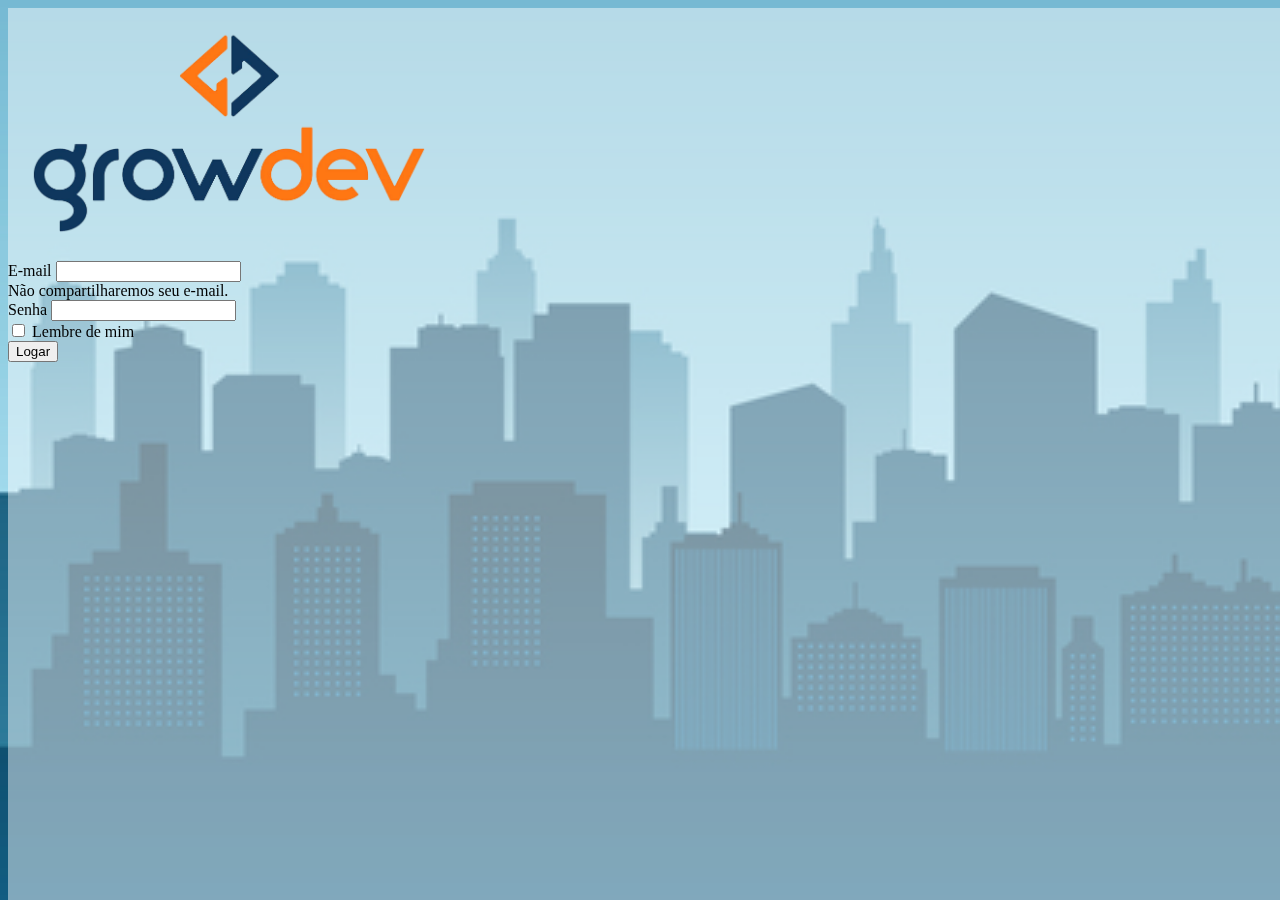
<file: bootstrap/index.html>
<!DOCTYPE html>
<html lang="pt-br">
<head>
    <meta charset="UTF-8">
    <meta http-equiv="X-UA-Compatible" content="IE=edge">
    <meta name="viewport" content="width=device-width, initial-scale=1.0">
    <title>Site com Bootstrap</title>
    <link href="https://cdn.jsdelivr.net/npm/bootstrap@5.3.0/dist/css/bootstrap.min.css" rel="stylesheet" integrity="sha384-9ndCyUaIbzAi2FUVXJi0CjmCapSmO7SnpJef0486qhLnuZ2cdeRhO02iuK6FUUVM" crossorigin="anonymous">
    <link rel="stylesheet" href="css/style.css">
</head>
<body class="bg-city">
    <div class="penumbra"></div>
    <div class="container">
        <div class="row justify-content-center">
            <div class="col-10 col-sm-6">
                <div class="container-fluid">
                    <div class="row">
                        <div class="col text-center">
                            <img src="imgs/Growdev logo.png" alt="Logo Growdev" id="growdev-logo" class="img-fluid">
                        </div>
                    </div>
                    <div class="row">
                        <div class="col">
                            <form action="home.html">
                                <div class="mb-3">
                                  <label for="email" class="form-label">E-mail</label>
                                  <input type="email" class="form-control" id="email" aria-describedby="emailHelp">
                                  <div id="emailHelp" class="form-text">Não compartilharemos seu e-mail.</div>
                                </div>
                                <div class="mb-3">
                                  <label for="password" class="form-label">Senha</label>
                                  <input type="password" class="form-control" id="password">
                                </div>
                                <div class="mb-3 form-check">
                                  <input type="checkbox" class="form-check-input" id="lembrar">
                                  <label class="form-check-label" for="lembrar">Lembre de mim</label>
                                </div>
                                <button type="submit" class="btn btn-primary">Logar</button>
                              </form>
                        </div>
                    </div>
                </div>
            </div>
        </div>
    </div>
</body>
</html>
</file>
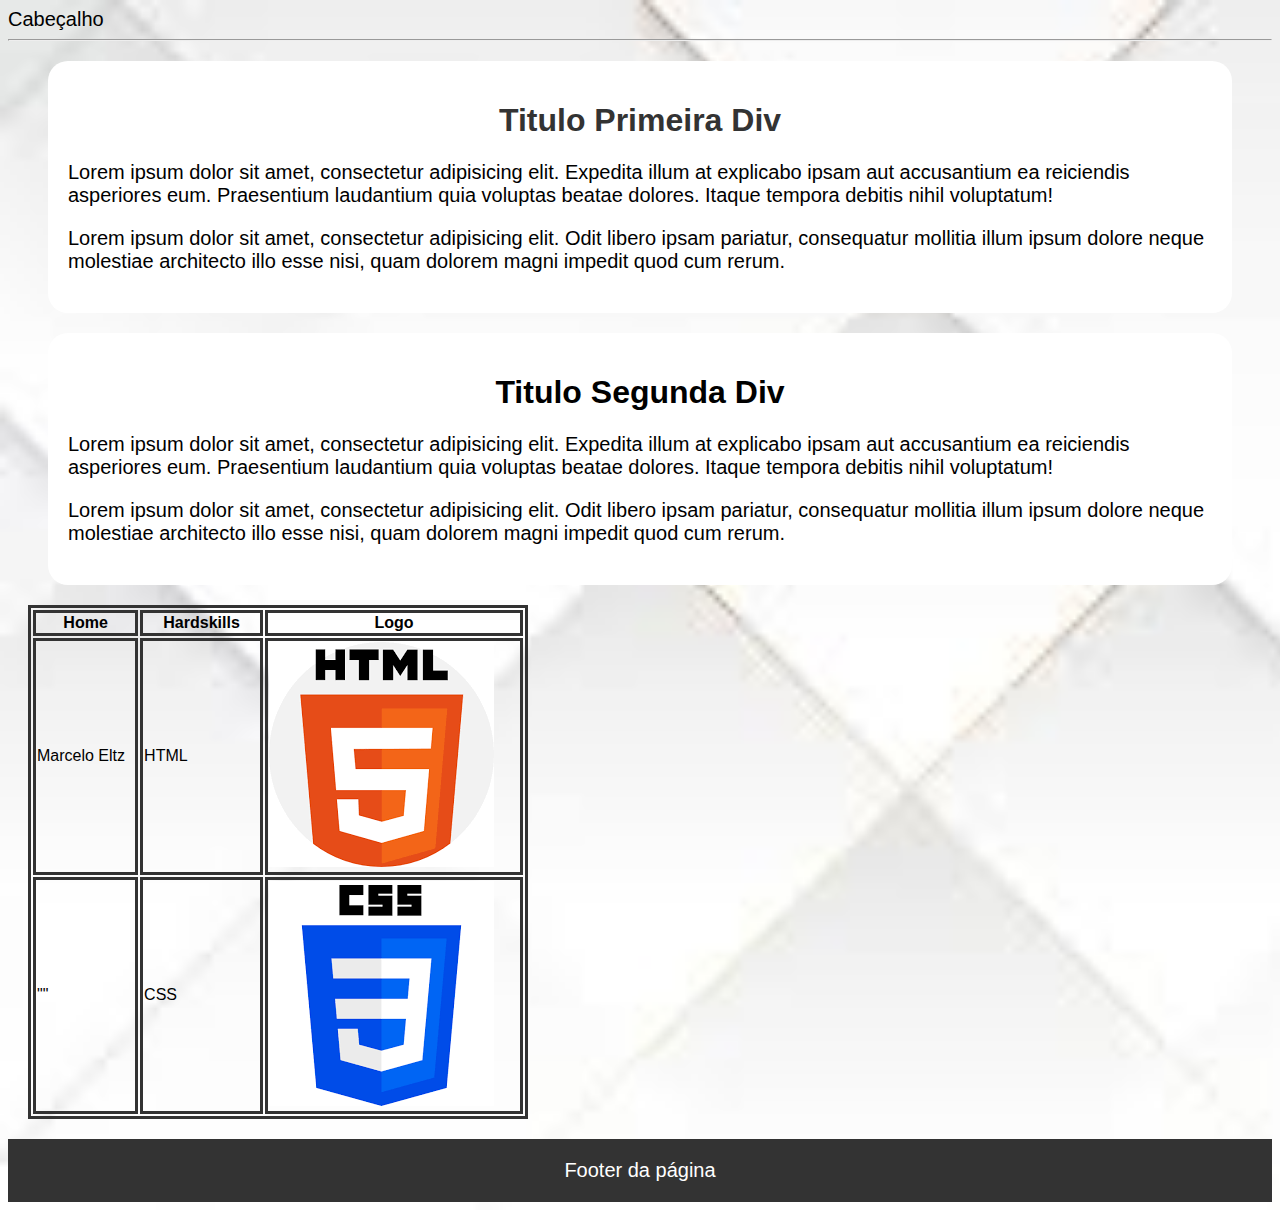
<file: html/index.html>
<!DOCTYPE html>
<html lang="pt-br">
<head>
    <meta charset="UTF-8">
    <meta http-equiv="X-UA-Compatible" content="IE=edge">
    <meta name="viewport" content="width=device-width, initial-scale=1.0">
    <title>Primeiro HTML</title>
    <link rel="stylesheet" href="css/style.css">
</head>
<body>
    <header>Cabeçalho</header>

    <hr>

    <main>
        <div class="fundo-branco">
            <h1 id="titulo-1">Titulo Primeira Div</h1>
            <p class="paragrafo">Lorem ipsum dolor sit amet, consectetur adipisicing elit. Expedita illum at explicabo ipsam aut accusantium ea reiciendis asperiores eum. Praesentium laudantium quia voluptas beatae dolores. Itaque tempora debitis nihil voluptatum!</p>
            <p  class="paragrafo">Lorem ipsum dolor sit amet, consectetur adipisicing elit. Odit libero ipsam pariatur, consequatur mollitia illum ipsum dolore neque molestiae architecto illo esse nisi, quam dolorem magni impedit quod cum rerum.</p>
        </div>
        <div class="fundo-branco">
            <h1>Titulo Segunda Div</h1>
            <p class="paragrafo">Lorem ipsum dolor sit amet, consectetur adipisicing elit. Expedita illum at explicabo ipsam aut accusantium ea reiciendis asperiores eum. Praesentium laudantium quia voluptas beatae dolores. Itaque tempora debitis nihil voluptatum!</p>
            <p class="paragrafo">Lorem ipsum dolor sit amet, consectetur adipisicing elit. Odit libero ipsam pariatur, consequatur mollitia illum ipsum dolore neque molestiae architecto illo esse nisi, quam dolorem magni impedit quod cum rerum.</p>
        </div>
        <div>
            <table class="table">
                <tr>
                    <th>Home</th>
                    <th>Hardskills</th>
                    <th>Logo</th>
                </tr>
                <tr>
                    <td>Marcelo Eltz</td>
                    <td>HTML</td>
                    <td><img src="imgs/html.png" alt="HTML logo"></td>
                </tr>
                <tr>
                    <td>""</td>
                    <td>CSS</td>
                    <td><img src="imgs/css.png" alt="CSS logo"></td>
                </tr>
            </table>
        </div>
    </main>

    <footer>Footer da página</footer>
</body>
</html>
</file>
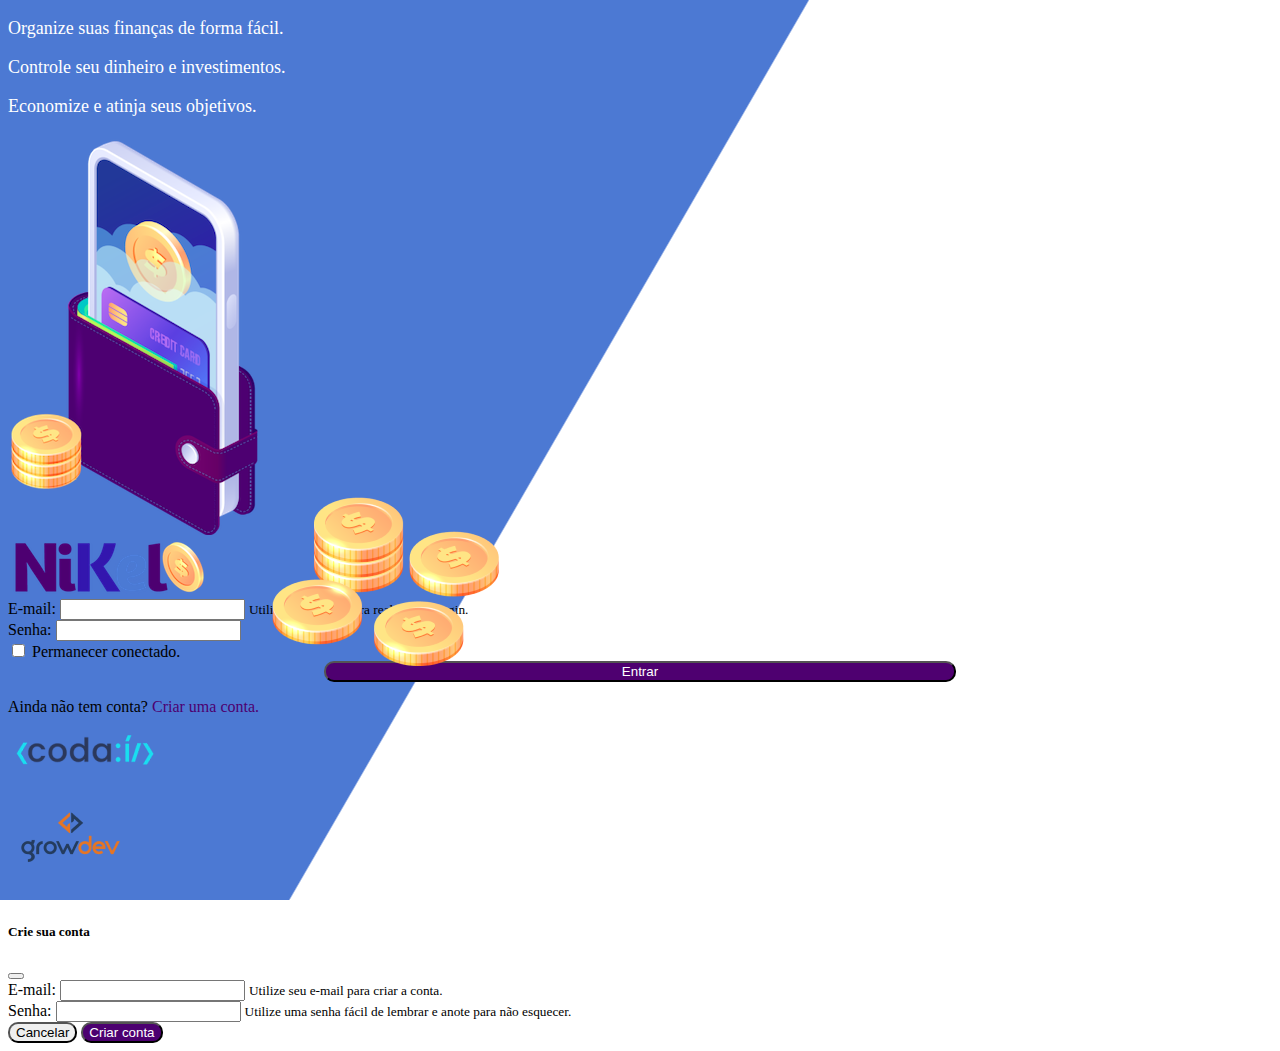
<file: nikel/public/index.html>
<!DOCTYPE html>
<html lang="pt-br">
<head>
    <meta charset="UTF-8">
    <meta name="viewport" content="width=device-width, initial-scale=1.0">
    <title>Nikel</title>
    <link href="https://cdn.jsdelivr.net/npm/bootstrap@5.3.0/dist/css/bootstrap.min.css" rel="stylesheet" integrity="sha384-9ndCyUaIbzAi2FUVXJi0CjmCapSmO7SnpJef0486qhLnuZ2cdeRhO02iuK6FUUVM" crossorigin="anonymous">
    <link rel="stylesheet" href="css/styles.css">
</head>
<body id="login">
    <main>
        <div class="container">
            <div class="row vh-100">
                <div class="col d-flex justify-content-center my-5 flex-column">
                    <div class="text-login">
                        <p>Organize suas finanças de forma fácil.</p>
                        <p>Controle seu dinheiro e investimentos.</p>
                        <p>Economize e atinja seus objetivos.</p>
                    </div>
                    <div class="text-center">
                        <img src="assets/images/pocket.png" alt="Pocket icon" class="img-fluid">
                        <img src="assets/images/coins.png" alt="Moedas" class="img-fluid d-none  d-xl-inline coins">
                    </div>
                </div>
                <div class="col d-flex justify-content-center my-5 flex-column">
                    <div class="container">
                        <div class="row">
                            <div class="col">
                                <div class="text-center mb-3">
                                    <img src="assets/images/nikel-logo.png" alt="Logo Nikel">
                                </div>
                            </div>
                        </div>
                        <div class="row">
                            <form id="login-form">
                                <div class="form-group">
                                    <label for="login-email">E-mail:</label>
                                    <input type="email" class="form-control" id="login-email" aria-describedby="emailHelp">
                                    <small id="emailHelp" class="form-text text-muted">Utilize seu e-mail para realizar seu login.</small>
                                </div>
                                <div class="form-group">
                                    <label for="login-password">Senha:</label>
                                    <input type="password" class="form-control" id="login-password">
                                </div>
                                <div class="form-check">
                                    <input type="checkbox" class="form-check-input" id="login-session-check">
                                    <label class="form-check-label" for="login-session-check">Permanecer conectado.</label>
                                </div>
                                <button type="submit" class="btn button-login mt-2">Entrar</button>
                            </form>
                        </div>
                        <div class="row">
                            <div class="col">
                                <p class="text-center mt-2 form-text" data-bs-toggle="modal" data-bs-target="#register-modal">
                                    Ainda não tem conta?
                                    <span class="link-default">Criar uma conta.</span>
                                </p>
                            </div>
                        </div>
                        <div class="row text-center mt-5">
                            <div class="col">
                                <img src="assets/images/codai-logo.png" alt="Logo Codaí">
                            </div>
                        </div>
                        <div class="row text-center">
                            <div class="col">
                                <img src="assets/images/growdev-logo.png" alt="Logo Growdev">
                            </div>
                        </div>
                    </div>
                </div>
            </div>
        </div>

        <div class="modal" tabindex="-1" id="register-modal">
            <div class="modal-dialog">
                <div class="modal-content">
                    <div class="modal-header">
                        <h5 class="modal-title">Crie sua conta</h5>
                        <button type="button" class="btn-close" data-bs-dismiss="modal" aria-label="Close"></button>
                    </div>
                    <form id="register-form">
                        <div class="modal-body">
                            <div class="form-group">
                                <label for="register-email">E-mail:</label>
                                <input type="email" class="form-control" id="register-email" aria-describedby="emailHelp" required>
                                <small id="emailHelp" class="form-text text-muted">Utilize seu e-mail para criar a conta.</small>
                            </div>
                            <div class="form-group">
                                <label for="register-password">Senha:</label>
                                <input type="password" class="form-control" id="register-password" aria-describedby="passwordHelp" required>
                                <small id="passwordHelp" class="form-text text-muted">Utilize uma senha fácil de lembrar e anote para não esquecer.</small>
                            </div>
                        </div>
                        <div class="modal-footer">
                            <button class="btn btn-secondary button-cancel" data-bs-dismiss="modal">Cancelar</button>
                            <button type="submit" class="btn button-default">Criar conta</button>
                        </div>
                    </form>
                </div>
            </div>
        </div>
    </main>

    <script src="https://cdn.jsdelivr.net/npm/bootstrap@5.3.0/dist/js/bootstrap.bundle.min.js" integrity="sha384-geWF76RCwLtnZ8qwWowPQNguL3RmwHVBC9FhGdlKrxdiJJigb/j/68SIy3Te4Bkz" crossorigin="anonymous"></script>
    <script src="js/index.js"></script>
</body>
</html>
</file>
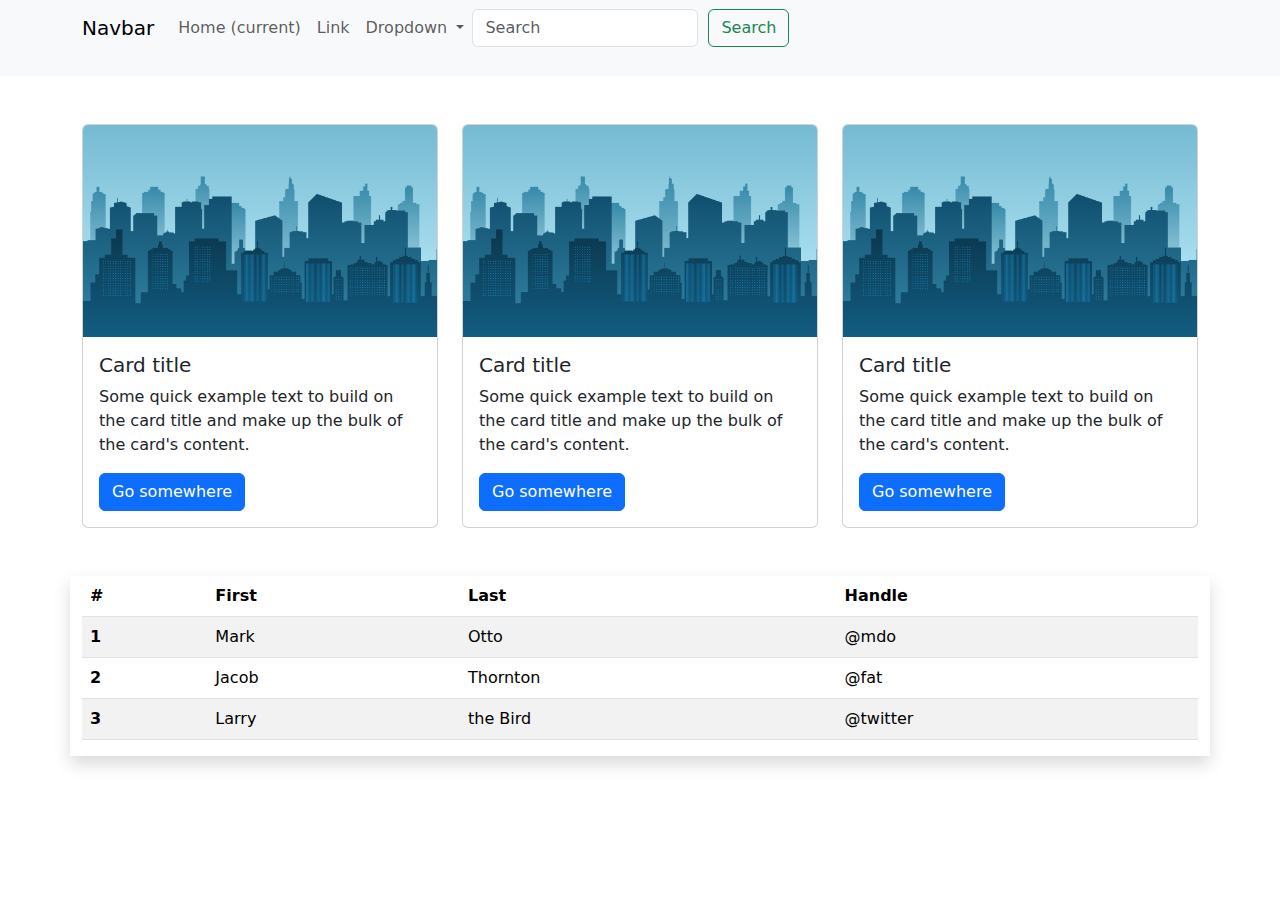
<file: bootstrap/home.html>
<!DOCTYPE html>
<html lang="pt-br">
<head>
    <meta charset="UTF-8">
    <meta http-equiv="X-UA-Compatible" content="IE=edge">
    <meta name="viewport" content="width=device-width, initial-scale=1.0">
    <title>Site com Bootstrap - Home</title>
    <link href="https://cdn.jsdelivr.net/npm/bootstrap@5.3.0/dist/css/bootstrap.min.css" rel="stylesheet">
    <link rel="stylesheet" href="css/style.css">
</head>
<body>
    <header>
        <nav class="navbar navbar-expand-lg navbar-light bg-light">
            <div class="container">
                <a class="navbar-brand" href="#">Navbar</a>
                <button class="navbar-toggler" type="button" data-toggle="collapse" data-target="#navbarSupportedContent" aria-controls="navbarSupportedContent" aria-expanded="false" aria-label="Toggle navigation">
                    <span class="navbar-toggler-icon"></span>
                </button>
            
                <div class="collapse navbar-collapse" id="navbarSupportedContent">
                    <ul class="navbar-nav mr-auto">
                        <li class="nav-item active">
                            <a class="nav-link" href="#">Home <span class="sr-only">(current)</span></a>
                        </li>
                        <li class="nav-item">
                            <a class="nav-link" href="#">Link</a>
                        </li>
                        <li class="nav-item dropdown">
                            <a class="nav-link dropdown-toggle" href="#" id="navbarDropdown" role="button" data-toggle="dropdown" aria-haspopup="true" aria-expanded="false">
                                Dropdown
                            </a>
                            <div class="dropdown-menu" aria-labelledby="navbarDropdown">
                                <a class="dropdown-item" href="#">Action</a>
                                <a class="dropdown-item" href="#">Another action</a>
                                <div class="dropdown-divider"></div>
                                <a class="dropdown-item" href="#">Something else here</a>
                            </div>
                        </li>
                    </ul>
                    <form class="form-inline my-2 my-lg-0" id="nav-form">
                        <input class="form-control" type="search" placeholder="Search" aria-label="Search">
                        <button class="btn btn-outline-success my-2 my-sm-0" type="submit">Search</button>
                    </form>
                </div>
            </div>
        </nav>
    </header>

    <main>
        <div class="container">
            <div class="row mt-5">
                <div class="col">
                    <div class="card">
                        <img class="card-img-top" src="imgs/bg-city.jpg" alt="Card image cap">
                        <div class="card-body">
                            <h5 class="card-title">Card title</h5>
                            <p class="card-text">Some quick example text to build on the card title and make up the bulk of the card's content.</p>
                            <a href="#" class="btn btn-primary">Go somewhere</a>
                        </div>
                    </div>
                </div>
                <div class="col">
                    <div class="card">
                        <img class="card-img-top" src="imgs/bg-city.jpg" alt="Card image cap">
                        <div class="card-body">
                            <h5 class="card-title">Card title</h5>
                            <p class="card-text">Some quick example text to build on the card title and make up the bulk of the card's content.</p>
                            <a href="#" class="btn btn-primary">Go somewhere</a>
                        </div>
                    </div>
                </div>
                <div class="col">
                    <div class="card">
                        <img class="card-img-top" src="imgs/bg-city.jpg" alt="Card image cap">
                        <div class="card-body">
                            <h5 class="card-title">Card title</h5>
                            <p class="card-text">Some quick example text to build on the card title and make up the bulk of the card's content.</p>
                            <a href="#" class="btn btn-primary">Go somewhere</a>
                        </div>
                    </div>
                </div>
            </div>

            <div class="row mt-5 shadow">
                <div class="col">
                    <table class="table table-striped">
                        <thead>
                            <tr>
                                <th scope="col">#</th>
                                <th scope="col">First</th>
                                <th scope="col">Last</th>
                                <th scope="col">Handle</th>
                            </tr>
                        </thead>
                        <tbody>
                            <tr>
                                <th scope="row">1</th>
                                <td>Mark</td>
                                <td>Otto</td>
                                <td>@mdo</td>
                            </tr>
                            <tr>
                                <th scope="row">2</th>
                                <td>Jacob</td>
                                <td>Thornton</td>
                                <td>@fat</td>
                            </tr>
                            <tr>
                                <th scope="row">3</th>
                                <td>Larry</td>
                                <td>the Bird</td>
                                <td>@twitter</td>
                            </tr>
                        </tbody>
                    </table>
                </div>
            </div>
        </div>
    </main>

    <script src="https://code.jquery.com/jquery-3.2.1.slim.min.js"></script>
    <script src="https://cdn.jsdelivr.net/npm/popper.js@1.12.9/dist/umd/popper.min.js"></script>
    <script src="https://cdn.jsdelivr.net/npm/bootstrap@4.0.0/dist/js/bootstrap.min.js"></script>
</body>
</html>
</file>
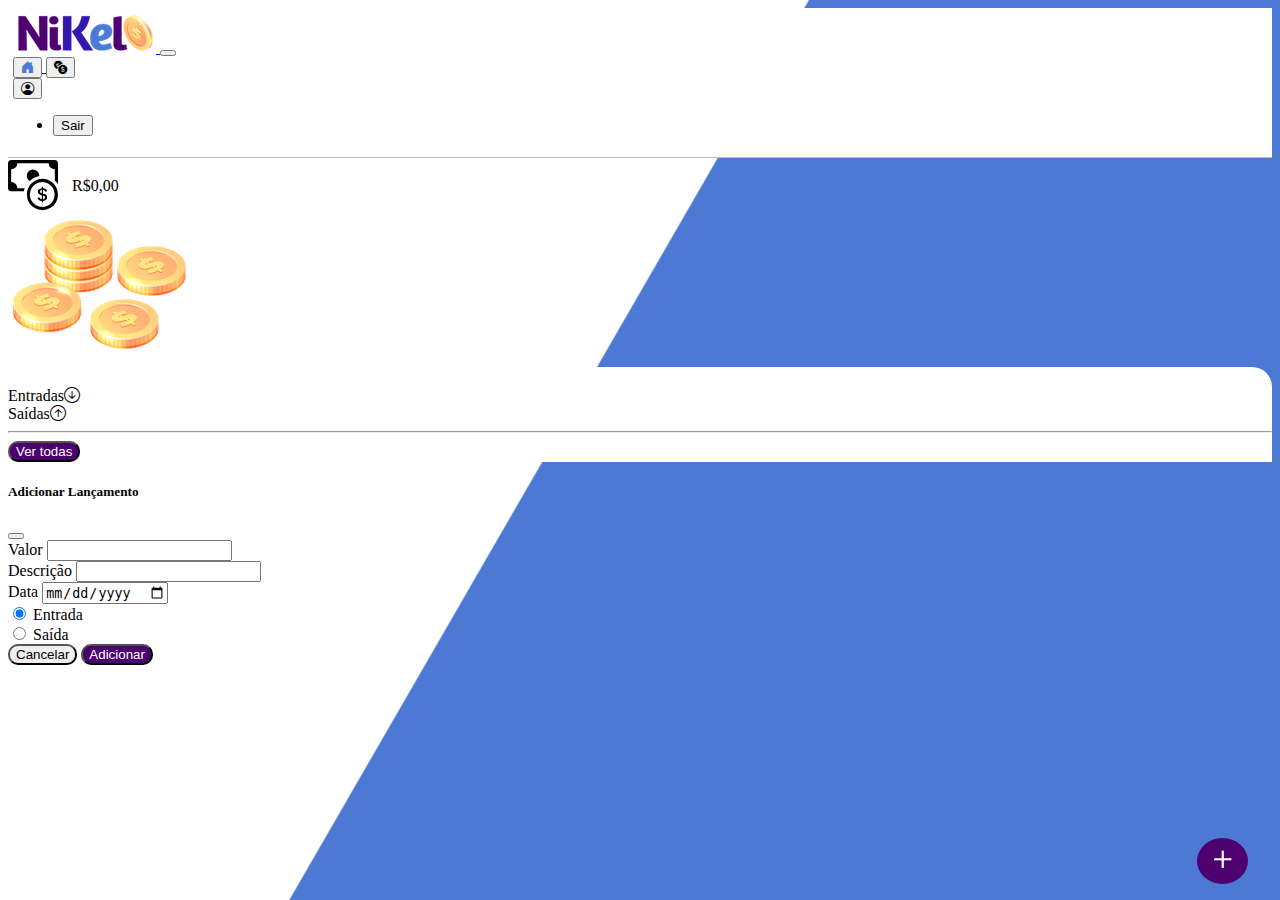
<file: nikel/public/home.html>
<!DOCTYPE html>
<html lang="pt-br">
<head>
    <meta charset="UTF-8">
    <meta name="viewport" content="width=device-width, initial-scale=1.0">
    <title>Nikel - Home</title>
    <link href="https://cdn.jsdelivr.net/npm/bootstrap@5.3.0/dist/css/bootstrap.min.css" rel="stylesheet" integrity="sha384-9ndCyUaIbzAi2FUVXJi0CjmCapSmO7SnpJef0486qhLnuZ2cdeRhO02iuK6FUUVM" crossorigin="anonymous">
    <link rel="stylesheet" href="https://cdn.jsdelivr.net/npm/bootstrap-icons@1.10.5/font/bootstrap-icons.css">
    <link rel="stylesheet" href="css/styles.css">
</head>
<body id="app">
    <header>
        <nav class="navbar navbar-expand bg-white">
            <div class="container-fluid">
                <a class="navbar-brand" href="#">
                    <img src="assets/images/nikel-small-logo.png" alt="Nikel logo" class="img-fluid">
                </a>
                <button class="navbar-toggler" type="button" data-bs-toggle="collapse" data-bs-target="#navbarSupportedContent" aria-controls="navbarSupportedContent" aria-expanded="false" aria-label="Toggle navigation">
                    <span class="navbar-toggler-icon"></span>
                </button>
                <div class="collapse navbar-collapse justify-content-end" id="navbarSupportedContent">
                    <div class="d-flex menu">
                        <a href="home.html">
                            <button class="btn" type="button">
                                <i class="bi bi-house-door-fill fs-4 color-secondary"></i>
                            </button>
                        </a>
                        <a href="transactions.html">
                            <button class="btn" type="button">
                                <i class="bi bi-currency-exchange fs-4"></i>
                            </button>
                        </a>
                        <div class="dropdown">
                            <button class="btn" type="button" data-bs-toggle="dropdown" aria-expanded="false">
                                <i class="bi bi-person-circle fs-4"></i>
                            </button>
                            <ul class="dropdown-menu logout">
                                <li><button id="button-logout" class="dropdown-item">Sair</button></li>
                            </ul>
                          </div>
                    </div>
                </div>
            </div>
        </nav>
    </header>

    <main>
        <div class="container-lg">
            <div class="row">
                <div class="col mt-4 justify-content-start align-items-center">
                    <i class="bi bi-cash-coin primary icon-detail"></i>
                    <span class="fs-2" id="total">R$0,00</span>
                </div>
                <div class="col mt-4 justify-content-end d-flex">
                    <img src="assets/images/coins-small.png" alt="Moedas">
                </div>
            </div>
            <div class="row">
                <div class="col-12 info shadow-lg">
                    <div class="container">
                        <div class="row">
                            <div class="col-6">
                                <span class="fs-4">Entradas<i class="bi bi-arrow-down-circle fs-2 align-middle"></i></span>
                            </div>
                            <div class="col-6">
                                <span class="fs-4">Saídas<i class="bi bi-arrow-up-circle fs-2 align-middle"></i></span>
                            </div>
                            <div class="col-12 my-2">
                                <hr>
                            </div>
                        </div>
                        <div class="row">
                            <div class="col-6">
                                <div class="container p-0" id="cash-in-list">
                                </div>
                            </div>
                            <div class="col-6">
                                <div class="container p=0" id="cash-out-list">
                                </div>
                            </div>
                            <div class="col-12 mb-4">
                                <button class="btn button-default" id="transactions-button">Ver todas</button>
                            </div>
                        </div>
                    </div>
                </div>
            </div>
            <button class="btn button-float" data-bs-target="#transaction-modal" data-bs-toggle="modal"><i class="bi bi-plus"></i></button>
        </div>

        <div class="modal" tabindex="-1" id="transaction-modal">
            <div class="modal-dialog">
                <div class="modal-content">
                    <div class="modal-header">
                        <h5 class="modal-title">Adicionar Lançamento</h5>
                        <button type="button" class="btn-close" data-bs-dismiss="modal" aria-label="Close"></button>
                    </div>
                    <form id="transaction-form">
                        <div class="modal-body">
                            <div class="form-group">
                                <label for="transaction-value">Valor</label>
                                <input type="number" step="any" class="form-control" id="transaction-value" required>
                            </div>
                            <div class="form-group">
                                <label for="transaction-description">Descrição</label>
                                <input type="text" class="form-control" id="transaction-description" required>
                            </div>
                            <div class="form-group">
                                <label for="transaction-date">Data</label>
                                <input type="date" class="form-control" id="transaction-date" required>
                            </div>
                            <div class="form-group">
                                <div class="form-check form-check-inline">
                                    <input class="form-check-input" type="radio" name="transaction-type" id="inlineRadio1" value="1" checked>
                                    <label class="form-check-label" for="inlineRadio1">Entrada</label>
                                </div>
                                <div class="form-check form-check-inline">
                                    <input class="form-check-input" type="radio" name="transaction-type" id="inlineRadio2" value="2">
                                    <label class="form-check-label" for="inlineRadio2">Saída</label>
                                </div>
                            </div>
                        </div>
                        <div class="modal-footer">
                            <button class="btn btn-secondary button-cancel" data-bs-dismiss="modal">Cancelar</button>
                            <button type="submit" class="btn button-default">Adicionar</button>
                        </div>
                    </form>
                </div>
            </div>
        </div>
    </main>

    <script src="https://cdn.jsdelivr.net/npm/bootstrap@5.3.0/dist/js/bootstrap.bundle.min.js" integrity="sha384-geWF76RCwLtnZ8qwWowPQNguL3RmwHVBC9FhGdlKrxdiJJigb/j/68SIy3Te4Bkz" crossorigin="anonymous"></script>
    <script src="js/home.js"></script>
</body>
</html>
</file>
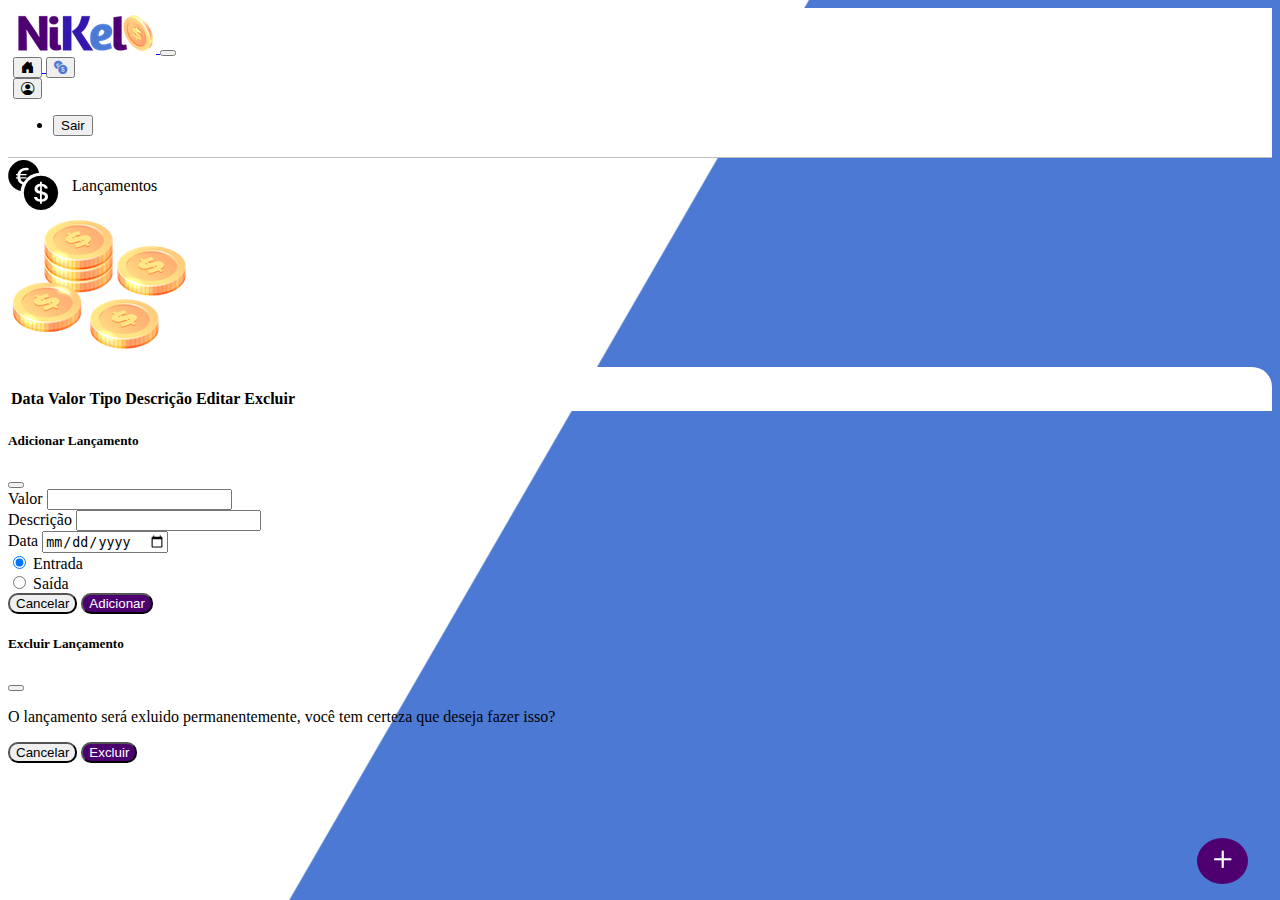
<file: nikel/public/transactions.html>
<!DOCTYPE html>
<html lang="pt-br">
<head>
    <meta charset="UTF-8">
    <meta name="viewport" content="width=device-width, initial-scale=1.0">
    <title>Nikel - Lançamentos</title>
    <link href="https://cdn.jsdelivr.net/npm/bootstrap@5.3.0/dist/css/bootstrap.min.css" rel="stylesheet" integrity="sha384-9ndCyUaIbzAi2FUVXJi0CjmCapSmO7SnpJef0486qhLnuZ2cdeRhO02iuK6FUUVM" crossorigin="anonymous">
    <link rel="stylesheet" href="https://cdn.jsdelivr.net/npm/bootstrap-icons@1.10.5/font/bootstrap-icons.css">
    <link rel="stylesheet" href="css/styles.css">
</head>
<body id="app">
    <header>
        <nav class="navbar navbar-expand bg-white">
            <div class="container-fluid">
                <a class="navbar-brand" href="#">
                    <img src="assets/images/nikel-small-logo.png" alt="Nikel logo" class="img-fluid">
                </a>
                <button class="navbar-toggler" type="button" data-bs-toggle="collapse" data-bs-target="#navbarSupportedContent" aria-controls="navbarSupportedContent" aria-expanded="false" aria-label="Toggle navigation">
                    <span class="navbar-toggler-icon"></span>
                </button>
                <div class="collapse navbar-collapse justify-content-end" id="navbarSupportedContent">
                    <div class="d-flex menu">
                        <a href="home.html">
                            <button class="btn" type="button">
                                <i class="bi bi-house-door-fill fs-4"></i>
                            </button>
                        </a>
                        <a href="transactions.html">
                            <button class="btn" type="button">
                                <i class="bi bi-currency-exchange fs-4 color-secondary"></i>
                            </button>
                        </a>
                        <div class="dropdown">
                            <button class="btn" type="button" data-bs-toggle="dropdown" aria-expanded="false">
                                <i class="bi bi-person-circle fs-4"></i>
                            </button>
                            <ul class="dropdown-menu logout">
                                <li><button id="button-logout" class="dropdown-item">Sair</button></li>
                            </ul>
                          </div>
                    </div>
                </div>
            </div>
        </nav>
    </header>

    <main>
        <div class="container-lg">
            <div class="row">
                <div class="col mt-4 justify-content-start align-items-center">
                    <i class="bi bi-currency-exchange primary icon-detail"></i>
                    <span class="fs-2">Lançamentos</span>
                </div>
                <div class="col mt-4 justify-content-end d-flex">
                    <img src="assets/images/coins-small.png" alt="Moedas">
                </div>
            </div>
            <div class="row">
                <div class="col-12 info shadow-lg">
                    <div class="container">
                        <div class="row">
                            <div class="col">
                                <table class="table">
                                    <thead>
                                        <tr>
                                            <th scope="col">Data</th>
                                            <th scope="col">Valor</th>
                                            <th scope="col">Tipo</th>
                                            <th scope="col">Descrição</th>
                                            <th scope="col">Editar</th>
                                            <th scope="col">Excluir</th>
                                        </tr>
                                    </thead>
                                    <tbody id="transactions-list"></tbody>
                                </table>
                            </div>
                        </div>
                    </div>
                </div>
            </div>
            <button class="btn button-float" data-bs-target="#transaction-modal" data-bs-toggle="modal" onclick="selectAddition()"><i class="bi bi-plus"></i></button>
        </div>
        
        <input type="hidden" id="selected-record" value="0">
        
        <div class="modal" tabindex="-1" id="transaction-modal">
            <input type="hidden" id="action" value="add">
            <div class="modal-dialog">
                <div class="modal-content">
                    <div class="modal-header">
                        <h5 class="modal-title">Adicionar Lançamento</h5>
                        <button type="button" class="btn-close" data-bs-dismiss="modal" aria-label="Close"></button>
                    </div>
                    <form id="transaction-form">
                        <div class="modal-body">
                            <div class="form-group">
                                <label for="transaction-value">Valor</label>
                                <input type="number" step="any" class="form-control" id="transaction-value">
                            </div>
                            <div class="form-group">
                                <label for="transaction-description">Descrição</label>
                                <input type="text" class="form-control" id="transaction-description">
                            </div>
                            <div class="form-group">
                                <label for="transaction-date">Data</label>
                                <input type="date" class="form-control" id="transaction-date">
                            </div>
                            <div class="form-group">
                                <div class="form-check form-check-inline">
                                    <input class="form-check-input" type="radio" name="transaction-type" id="radio1" value="1" checked>
                                    <label class="form-check-label" for="radio1">Entrada</label>
                                </div>
                                <div class="form-check form-check-inline">
                                    <input class="form-check-input" type="radio" name="transaction-type" id="radio2" value="2">
                                    <label class="form-check-label" for="radio2">Saída</label>
                                </div>
                            </div>
                        </div>
                        <div class="modal-footer">
                            <button class="btn btn-secondary button-cancel" data-bs-dismiss="modal">Cancelar</button>
                            <button type="submit" class="btn button-default" id="primary-submit-button">Adicionar</button>
                        </div>
                    </form>
                </div>
            </div>
        </div>

        <div class="modal" tabindex="-1" id="deletion-modal">
            <div class="modal-dialog">
                <div class="modal-content">
                    <div class="modal-header">
                        <h5 class="modal-title">Excluir Lançamento</h5>
                        <button type="button" class="btn-close" data-bs-dismiss="modal" aria-label="Close"></button>
                    </div>
                    <form id="deletion-form">
                        <div class="modal-body">
                            <div class="form-group">
                                <p>O lançamento será exluido permanentemente, você tem certeza que deseja fazer isso?</p>
                            </div>
                        </div>
                        <div class="modal-footer">
                            <button class="btn btn-secondary button-cancel" data-bs-dismiss="modal">Cancelar</button>
                            <button type="submit" class="btn button-default">Excluir</button>
                        </div>
                    </form>
                </div>
            </div>
        </div>
    </main>

    <script src="https://cdn.jsdelivr.net/npm/bootstrap@5.3.0/dist/js/bootstrap.bundle.min.js" integrity="sha384-geWF76RCwLtnZ8qwWowPQNguL3RmwHVBC9FhGdlKrxdiJJigb/j/68SIy3Te4Bkz" crossorigin="anonymous"></script>
    <script src="js/transactions.js"></script>
</body>
</html>
</file>
<file: bootstrap/css/style.css>
html {
    margin: 0;
    padding: 0;
    border: 0;
}

.bg-city {
    background: url("../imgs/bg-city-re.jpg") no-repeat fixed;
    background-size: cover;

}

.penumbra {
    background: #ffffff77;
    width: 100%;
    height: 100%;
    position: fixed;
    z-index: -1;
}

#growdev-logo {
    margin: 20px;
    width: 100%;
    max-width: 400px;
}

.container {
    padding-bottom: 20px;
}

#nav-form {
    display: flex;
}
#nav-form > input {
    margin-right: 10px;
}
</file>
<file: html/css/style.css>
html {
    margin: 0;
    padding: 0;
    border: 0;
    font-family: Verdana, Geneva, Tahoma, sans-serif;
}

body {
    /* background-color: azure; */
    background: url(../imgs/bg.png) no-repeat left top;
    background-size: cover;
}

header {
    /* background-color: black;
    color: white; */
    font-size: 20px;
    padding: 20;
}

h1 {
    text-align: center;
}

main {
    padding: 0 20px;
}

footer {
    background-color: #333;
    color: white;
    font-size: 20px;
    text-align: center;
    margin-top: 20px;
    padding: 20px;
}

#titulo-1 {
    color: #333333;
}

.paragrafo {
    font-size: 20px;
}

.table, th, tr, td {
    width: 500px;
    border: solid #333333;
}

.fundo-branco {
    background-color: #fff;
    border-radius: 20px;
    padding: 20px;
    margin: 20px;
}
</file>
<file: nikel/public/css/styles.css>
html {
    margin: 0;
    padding: 0;
    border: 0;
}

.color-primary {
    color: #4c0070;
}

.color-secondary {
    color: #4c79d3;
}

#login {
    background: linear-gradient(120deg, #4c79d3 44.9%, #fff 45%) no-repeat fixed;
}

.text-login {
    color: #fff;
    font-size: 18px;
    font-weight: 500;
}

.coins {
    position: relative;
    bottom: -150px;
}

.button-login {
    border-radius: 10px;
    background-color: #4e0070;
    color: #fff;
    width: 50%;
    margin: 0 25%;
}

.button-login:hover, .button-default:hover {
    background-color: #4c79d3;
    color: #fff;
}

.link-default {
    color: #4c0070;
    cursor: pointer;
}

.link-default:hover {
    color: #4c79d3;
}

/* APP */
#app {
    background: linear-gradient(120deg, #fff 44.9%, #4c79d3 45%) no-repeat fixed;
}

header {
    border-bottom: 1px solid #bebcbc;
    padding: 5px;
    background-color: #fff;
}

.icon-detail {
    font-size: 50px;
    margin-right: 10px;
    vertical-align: middle;
}

.info {
    background-color: #fff;
    border-radius: 20px 20px 0 0;
    padding: 20px 0 0 0;
}

.button-default {
    border-radius: 10px;
    background-color: #4c0070;
    color: #fff;
}

.button-cancel {
    border-radius: 10px;
}

.button-float {
    border-radius: 50%;
    border: 2px solid #4e0070;
    position: fixed;
    bottom: 1rem;
    right: 2rem;
    font-size: 35px;
    background-color: #4e0070;
    color: #fff;
}

.button-float:hover {
    border: 2px solid #4c79d3;
    background-color: #fff;
    color: #4c79d3;
}

.logout {
    min-width: 5rem;
}

.menu {
    margin-right: 20px;
}

.crud-button {
    color: #4c0070;
    font-size: 22px;
}

.crud-button:hover {
    color: #4c79d3;
}

#transactions-list > tr > td, #transactions-list > tr > th {
    padding: 5px;
    line-height: 35px;
}

.basic-transition {
    color: #4e0070;
}

.basic-transition:hover {
    color: #4c79d3;
}
</file>
